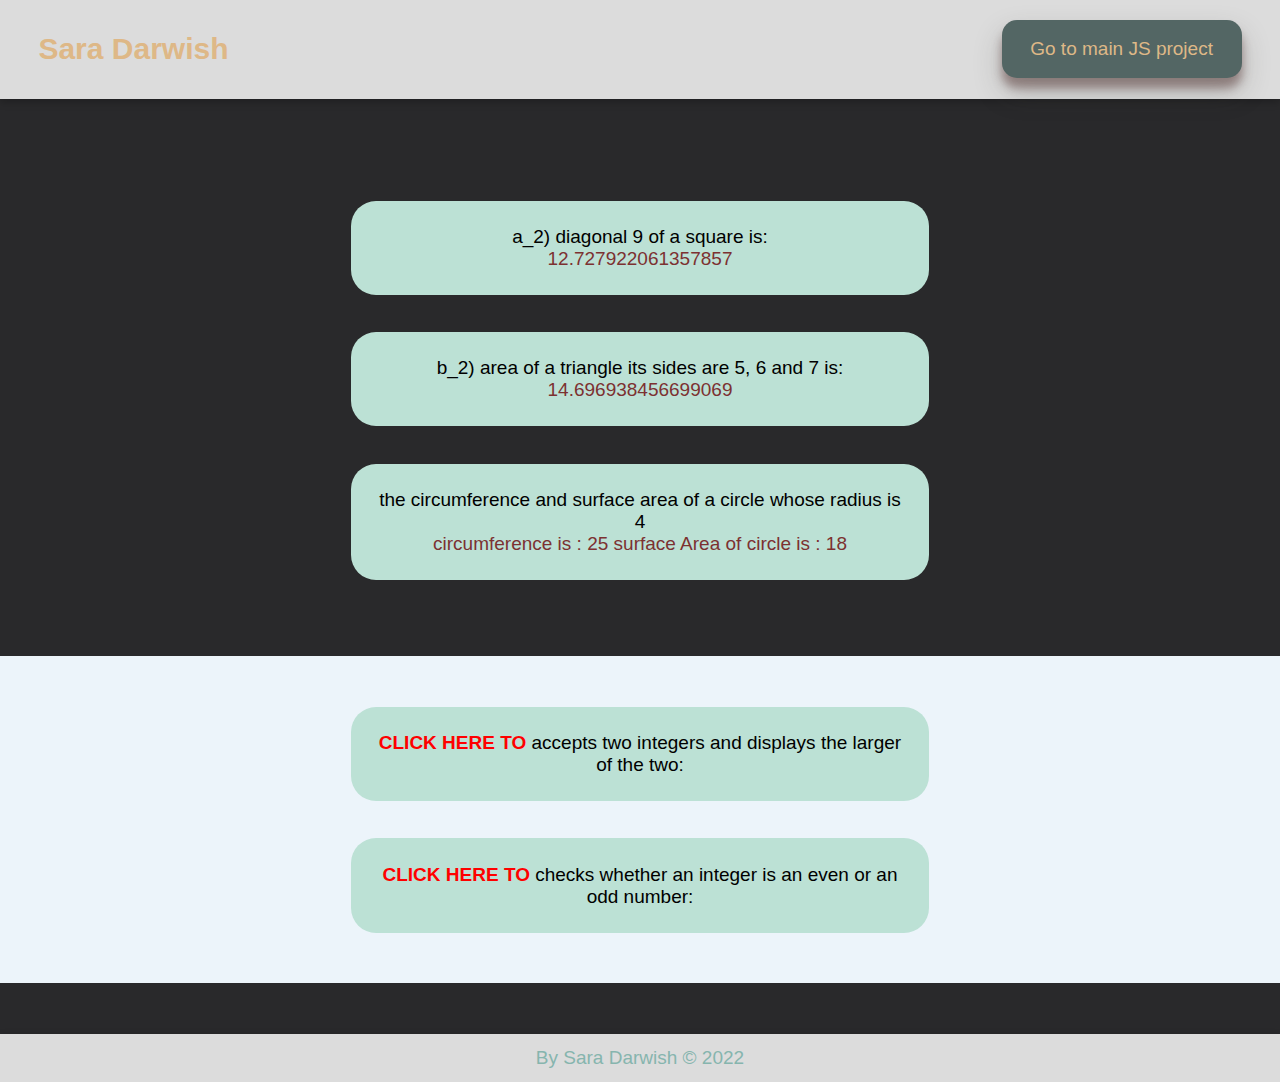
<file: small.html>
<!DOCTYPE html>
<html lang="en">
    <head>
        <meta charset="UTF-8">
        <meta http-equiv="X-UA-Compatible" content="IE=edge">
        <meta name="viewport" content="width=device-width, initial-scale=1.0">
        <title>first small Qs</title>
        <link rel="stylesheet" href="style.css">
    </head>
    <body>

        <nav>
            <div > <a href="./index.html">  Sara Darwish </a> </div>
            <a href="./index.html"> <button type="submit"> Go to main JS project </button> </a>
        </nav>

        <!-- <hr> <h3>========================================================================================</h3> <hr> -->


        <section class="Q2">

            <div class="a_2">
                <p>a_2)  
                    diagonal 9 of a square is:
                </p>
                <span class="span"></span>
            </div>

            <div class="b_2">
                <p>b_2)  
                    area of a triangle its
                    sides are 5, 6 and 7 is:
                </p>
                <span class="span"></span>
            </div>

            <div class="c_2">
                <p>the circumference and surface area of a circle whose
                    radius is 4</p>
                <span class="span"></span>

            </div>

        </section>

        <!-- <hr> <h3>========================================================================================</h3> <hr> -->

        <section class="Q3">

            <div class="a_3">

                <p> <strong>CLICK HERE TO </strong> accepts two integers and displays the larger of the two:  </p>
                <span class="span"></span>

            </div>

            <div class="b_3">
                <p> <strong> CLICK HERE TO </strong> checks whether an integer is an even or an odd number:  </p>
                <span class="span"></span>
            </div>

        </section>

        <!-- <hr> <h3>========================================================================================</h3> <hr> -->


        <footer>  
            <a href="https://github.com/SaraDrwish"> By Sara Darwish </button> &copy 2022 </a>
      </footer>
        


        <script src="./script.js"></script>
    </body>
</html>
</file>
<file: style.css>
*{
    box-sizing: border-box;
    margin: 0;
    padding: 0;
    /* background-color: rgba(252, 219, 206, 0.856); */
    font-size: 19px;
    font-family: 'Trebuchet MS', 'Lucida Sans Unicode', 'Lucida Grande', 'Lucida Sans', Arial, sans-serif;
    text-align: center;
}
:root{
--main:gainsboro; 
--secbl:rgb(134, 181, 174);
--thiryell:burlywood;
}
a{
    text-decoration: none;
    text-align: center;
}
body{
    /* position: relative; */
    background-color: rgb(41, 41, 43);

}
button{
      width:240px;
      padding:18px ;
      color: burlywood;
      background-color: rgb(83, 102, 100);
      border: none;
      border-radius: 15px;
      -webkit-border-radius: 15px;
      -moz-border-radius: 15px;
      -ms-border-radius: 15px;
      -o-border-radius: 15px;
      cursor: pointer;
      transition: all .8s ease;
      -webkit-transition: all .8s ease;
      -moz-transition: all .8s ease;
      -ms-transition: all .8s ease;
      -o-transition: all .8s ease;
      text-align: center;
      box-shadow: rgba(58, 59, 52, 0.25) 0px 14px 28px, rgba(130, 103, 103, 0.666) 0px 10px 10px;
}
button:hover{
 background-color: #7a9996;
 color: brown;
}
.activ{
    background-color: #7a9996;
}
nav{
    display: flex;
    justify-content: space-between;
    align-items: center;
    gap: 40%;
    width: 100%;
    background-color: var(--main);
    padding: 1.6% 3%;
    box-shadow: rgba(0, 0, 0, 0.24) 0px 3px 8px;
    margin-bottom: 4%;
}
nav div{
    cursor: pointer;
 }
nav div a{
    color: var(--thiryell);
    display: inline-block;
    font-size: 30px;
    font-weight: bold;
    transition: all .9s ease;
    -webkit-transition: all .9s ease;
    -moz-transition: all .9s ease;
    -ms-transition: all .9s ease;
    -o-transition: all .9s ease;
}
nav div:hover a{
    color: var(--secbl);
}
footer{
    position: relative;
    bottom: 0;
    left: 0;
    width: 100%;
    height: auto;
    background-color:var(--main) ;
    padding: 1%;
    text-align: center;
    box-shadow: rgba(0, 0, 0, 0.24) 0px 3px 8px;
    margin-top: 4%;
}
.footermain{
    position: fixed;
    bottom: 0;
    left: 0;
}
footer a{
    color: var(--secbl);
    transition: all .6s ease-in-out;
    -webkit-transition: all .6s ease-in-out;
    -moz-transition: all .6s ease-in-out;
    -ms-transition: all .6s ease-in-out;
    -o-transition: all .6s ease-in-out;
}
footer a:hover{
    color:brown;
}
section{
    margin: 2% auto;
    padding: 1%;
    overflow: hidden;
    text-align: center;
}
.a_2 , .b_2 , .c_2 , .a_3 , .b_3 , #showRes,#resultss{
    width: 46%;
    /* height: 10%; */
    padding: 2%;
    margin: 3% auto;
    background-color: rgb(188, 225, 213);
    border-radius: 25px;
    -webkit-border-radius: 25px;
    -moz-border-radius: 25px;
    -ms-border-radius: 25px;
    -o-border-radius: 25px;
}
#comrandcho {
position: relative;
top: 0%;
right: 0%;
background-color: rgb(225, 219, 188);
width: 20%;
padding: 2%;
color: rgb(124, 49, 49);
border-radius: 25px;
-webkit-border-radius: 25px;
-moz-border-radius: 25px;
-ms-border-radius: 25px;
-o-border-radius: 25px;
display: inline-block;
text-align: center;
margin: 2% auto;
}
#usercho {
    margin: 2%;
position: relative;
top: 0%;
left: 28%;
background-color: rgb(216, 194, 212);
width: 20%;
padding: 2%;
color: rgb(124, 49, 49);
border-radius: 25px;
-webkit-border-radius: 25px;
-moz-border-radius: 25px;
-ms-border-radius: 25px;
-o-border-radius: 25px;
/* display: inline-block; */
display: none;
text-align: center;
}

#resultss{
color: brown !important;
}
#showRes{
    color: rgb(184, 147, 79) 
    !important;
}
.Q2 span{
    color: rgb(124, 49, 49);
}
.Q3{
    background-color: rgb(236, 244, 250);
    /* padding: 4%; */
}
.Q3 span{
    color: rgb(136, 88, 131);
    font-weight: bold;
}
.Q3 p strong{
    cursor: pointer;
    color: red;
}
h2{
    color: var(--secbl);
    align-items: center;
    justify-content: center;
    text-align: center;
    font-size: 40px;
    padding: 2%;
    margin-top: 2%;
}
section h5 button{
    background-color: antiquewhite;
    padding: 1;
    border: none;
    margin: 2% 1%;
}
section h5 img {
    cursor: pointer;
    border: 4px solid var(--thiryell) ;
    transition: all .6s ease;
    -webkit-transition: all .6s ease;
    -moz-transition: all .6s ease;
    -ms-transition: all .6s ease;
    -o-transition: all .6s ease;
} 
section h5 img:hover {
     border: 4px solid var(--secbl) ;
}
</file>
